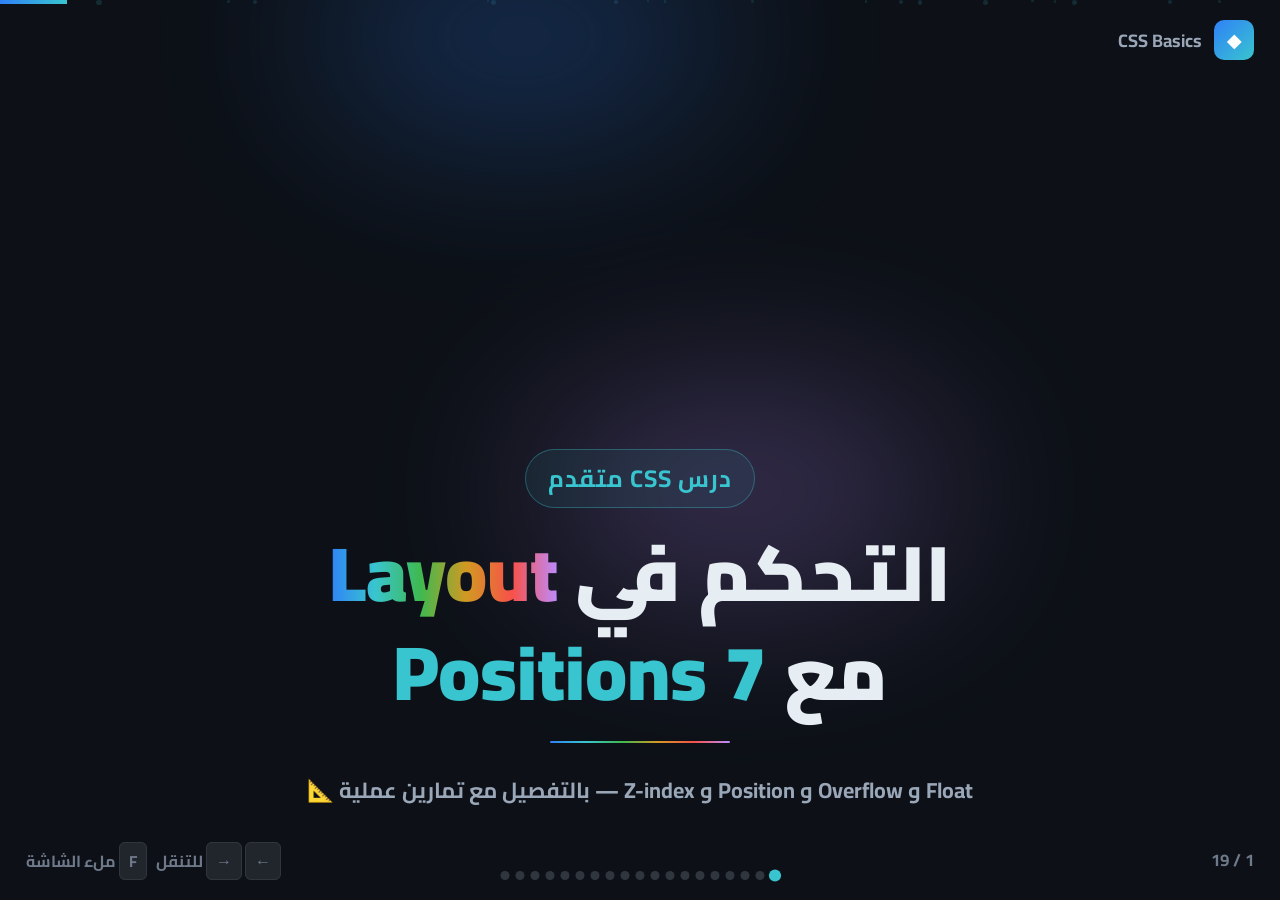
<file: positions_lesson.html>
<!DOCTYPE html>
<html lang="ar" dir="rtl">
<head>
<meta charset="UTF-8">
<meta name="viewport" content="width=device-width, initial-scale=1.0">
<title>الدرس: Float, Overflow, Position, Z-index في CSS</title>
<link rel="preconnect" href="https://fonts.googleapis.com">
<link rel="preconnect" href="https://fonts.gstatic.com" crossorigin>
<link href="https://fonts.googleapis.com/css2?family=Cairo:wght@700;900&display=swap" rel="stylesheet">
<style>
:root{
  --bg:#0d1117; --bg2:#161b27; --card:#1c2333;
  --text:#e6edf3; --text-muted:#9aa7b8; --text-dim:#6e7a8a;
  --accent-blue:#2f81f7; --accent-teal:#39c5cf; --accent-green:#3fb950;
  --accent-orange:#d29922; --accent-red:#f85149; --accent-purple:#bc8cff;
  --code-bg:#0b0f16; --ln:#4b5263;
}
*{margin:0;padding:0;box-sizing:border-box;}
html,body{height:100%;}
body{background:var(--bg);color:var(--text);font-family:'Cairo',sans-serif;font-weight:700;overflow:hidden;direction:rtl;}
.deck{position:fixed;inset:0;}
.slide{position:absolute;inset:0;display:none;flex-direction:column;align-items:center;justify-content:flex-start;text-align:center;min-height:100vh;padding:clamp(50px,6.5vh,90px) clamp(20px,3vw,64px) clamp(76px,10vh,128px);overflow-x:hidden;overscroll-behavior-y:contain;}
.slide.active{display:flex;}
h1{font-size:clamp(46px,6vw,98px);line-height:1.28;font-weight:900;}
h2{font-size:clamp(32px,3.7vw,60px);line-height:1.32;font-weight:900;margin-bottom:12px;}
.slide-tag{color:var(--accent-teal);letter-spacing:1px;font-size:clamp(24px,1.8vw,32px);margin-bottom:16px;border:1px solid rgba(57,197,207,.35);padding:6px 22px;border-radius:999px;background:rgba(57,197,207,.08);}
.subtitle{color:var(--text-muted);font-size:clamp(20px,1.7vw,30px);width:100%;line-height:1.8;}
.mt-16{margin-top:20px;} .mt-24{margin-top:28px;}
.highlight-blue{color:var(--accent-blue);} .highlight-teal{color:var(--accent-teal);} .highlight-green{color:var(--accent-green);}
.highlight-orange{color:var(--accent-orange);} .highlight-red{color:var(--accent-red);} .highlight-purple{color:var(--accent-purple);}
.rainbow-text{background:linear-gradient(90deg,#2f81f7,#39c5cf,#3fb950,#d29922,#f85149,#bc8cff);-webkit-background-clip:text;background-clip:text;color:transparent;}
.rainbow-line{height:4px;width:180px;border-radius:2px;margin:20px auto 0;background:linear-gradient(90deg,#2f81f7,#39c5cf,#3fb950,#d29922,#f85149,#bc8cff);}
.glow-blob{position:absolute;border-radius:50%;filter:blur(90px);opacity:.28;pointer-events:none;z-index:0;}
.glow-blue{background:var(--accent-blue);width:420px;height:420px;} .glow-teal{background:var(--accent-teal);width:420px;height:420px;}
.glow-purple{background:var(--accent-purple);width:420px;height:420px;} .glow-orange{background:var(--accent-orange);width:420px;height:420px;}
.slide>*{position:relative;z-index:1;}
.code-window{direction:ltr;text-align:left;background:var(--code-bg);border:1px solid #30363d;border-radius:12px;width:100%;margin:0;box-shadow:0 12px 40px rgba(0,0,0,.5);font-family:'Cascadia Code','Fira Code',Consolas,monospace;}
.code-titlebar{display:flex;align-items:center;gap:8px;background:#161b22;padding:10px 16px;border-bottom:1px solid #21262d;}
.code-dot{width:12px;height:12px;border-radius:50%;}
.code-dot.red{background:#ff5f57;} .code-dot.yellow{background:#febc2e;} .code-dot.green{background:#28c840;}
.code-filename{color:var(--text-dim);font-size:16px;margin-left:10px;font-family:'Cairo',sans-serif;font-weight:700;}
.code-body{padding:14px 18px;font-size:clamp(15px,1.25vw,20px);line-height:1.55;white-space:pre-wrap;overflow-wrap:anywhere;word-break:break-word;}
.ln{color:var(--ln);user-select:none;margin-right:12px;}
.tag{color:#e06c75;} .attr{color:#d19a66;} .str{color:#98c379;}
.kw{color:#c678dd;} .fn{color:#61afef;} .prop{color:#e5c07b;}
.punc{color:#56b6c2;} .comment{color:#5c6370;font-style:italic;} .num{color:#d19a66;}
.topics-list{display:flex;flex-direction:column;gap:12px;margin-top:22px;width:100%;}
.topic-item{display:flex;align-items:center;gap:14px;background:var(--card);border:1px solid #2b3446;border-radius:14px;padding:14px 24px;font-size:clamp(19px,1.6vw,27px);}
.topic-num{min-width:40px;height:40px;border-radius:11px;display:flex;align-items:center;justify-content:center;font-weight:900;font-size:19px;color:#0d1117;background:var(--accent-teal);flex-shrink:0;}
.branding{position:fixed;top:20px;right:26px;z-index:50;display:flex;align-items:center;gap:12px;color:var(--text-muted);font-size:18px;}
.branding-icon{width:40px;height:40px;border-radius:10px;background:linear-gradient(135deg,var(--accent-blue),var(--accent-teal));display:flex;align-items:center;justify-content:center;color:#fff;font-weight:900;}
.slide-nav{position:fixed;bottom:20px;left:50%;transform:translateX(-50%);display:flex;gap:6px;z-index:50;flex-wrap:wrap;max-width:80%;justify-content:center;}
.nav-dot{width:9px;height:9px;border-radius:50%;background:#30363d;cursor:pointer;transition:.2s;}
.nav-dot.active{background:var(--accent-teal);transform:scale(1.35);}
.progress-bar{position:fixed;top:0;left:0;height:4px;background:linear-gradient(90deg,var(--accent-blue),var(--accent-teal));z-index:60;transition:width .3s;}
.slide-counter{position:fixed;bottom:24px;right:26px;color:var(--text-dim);font-size:17px;z-index:50;}
.nav-hints{position:fixed;bottom:24px;left:26px;color:var(--text-dim);font-size:16px;z-index:50;}
kbd{background:#21262d;border:1px solid #30363d;border-radius:6px;padding:3px 9px;font-family:inherit;}
.particles{position:fixed;inset:0;z-index:0;pointer-events:none;}
.particle{position:absolute;border-radius:50%;background:var(--accent-teal);opacity:.15;animation:floatUp linear infinite;}
@keyframes floatUp{from{transform:translateY(110vh);}to{transform:translateY(-10vh);}}
.anim-1{animation:fadeInUp .5s .05s both;} .anim-2{animation:fadeInUp .5s .18s both;} .anim-3{animation:fadeInUp .5s .3s both;}
.anim-4{animation:fadeInUp .5s .45s both;} .anim-5{animation:fadeInUp .5s .6s both;}
@keyframes fadeInUp{from{opacity:0;transform:translateY(24px);}to{opacity:1;transform:translateY(0);}}
.example-row{display:flex;gap:20px;margin-top:18px;align-items:stretch;justify-content:center;flex-wrap:wrap;width:100%;}
.code-stack{display:flex;flex-direction:column;gap:10px;flex:1 1 380px;max-width:640px;}
.demo-box{background:var(--card);border:1px solid #2b3446;border-radius:12px;padding:14px 16px;flex:1 1 300px;max-width:520px;direction:ltr;text-align:left;}
.demo-label{font-family:'Cairo',sans-serif;color:var(--text-dim);font-size:15px;margin-bottom:9px;letter-spacing:.5px;}
.demo-stage{display:flex;align-items:center;justify-content:center;min-height:150px;background:#0b0f16;border-radius:10px;border:1px dashed #30363d;position:relative;overflow:hidden;padding:14px;gap:10px;flex-wrap:wrap;}
.demo-swatch{border-radius:8px;display:flex;align-items:center;justify-content:center;color:#fff;font-weight:900;font-size:13px;font-family:'Cairo',sans-serif;text-shadow:0 1px 4px rgba(0,0,0,.6);text-align:center;padding:4px;}
.exercise-list{display:flex;flex-direction:column;gap:11px;margin-top:18px;width:100%;text-align:right;}
.exercise-item{display:flex;align-items:flex-start;gap:12px;background:var(--card);border:1px solid #2b3446;border-radius:14px;padding:12px 20px;font-size:clamp(16px,1.35vw,22px);line-height:1.65;}
.exercise-dot{min-width:11px;height:11px;border-radius:50%;background:var(--accent-teal);margin-top:6px;flex-shrink:0;}
.overflow-frame{width:220px;height:110px;overflow-y:auto;border-radius:10px;border:1px solid #30363d;background:#0b0f16;padding:10px 12px;color:#fff;font-size:13px;text-align:right;direction:rtl;line-height:1.7;margin:0 auto;scrollbar-width:auto;}
.overflow-frame::-webkit-scrollbar{width:10px;}
.overflow-frame::-webkit-scrollbar-track{background:#161b27;border-radius:6px;}
.overflow-frame::-webkit-scrollbar-thumb{background:var(--accent-orange);border-radius:6px;}
.pos-table{width:100%;border-collapse:separate;border-spacing:0 8px;margin-top:16px;font-size:clamp(14px,1.15vw,18px);text-align:right;}
.pos-table th{color:var(--text-dim);font-weight:700;padding:0 14px 4px;font-size:14px;}
.pos-table td{background:var(--card);border:1px solid #2b3446;padding:10px 14px;}
.pos-table tr td:first-child{border-radius:0 12px 12px 0;} .pos-table tr td:last-child{border-radius:12px 0 0 12px;}
@media (max-width:800px){.slide{padding:56px 20px 84px;} .pos-table{font-size:13px;} .pos-table td{padding:8px 8px;}}
</style>
</head>
<body>

<div class="particles" id="particles"></div>
<div class="branding"><div class="branding-icon">◆</div> CSS Basics</div>
<div class="slide-nav" id="slideNav"></div>
<div class="progress-bar" id="progress"></div>
<div class="slide-counter" id="counter"></div>
<div class="nav-hints"><span><kbd>←</kbd> <kbd>→</kbd> للتنقل &nbsp; <kbd>F</kbd> ملء الشاشة</span></div>

<div class="deck">

<!-- 0: Title -->
<div class="slide active" data-slide="0">
  <div class="glow-blob glow-blue" style="top:-120px;left:-120px;"></div>
  <div class="glow-blob glow-purple" style="bottom:-140px;right:-100px;"></div>
  <p class="slide-tag anim-1">درس CSS متقدم</p>
  <h1 class="anim-2">التحكم في <span class="rainbow-text">Layout</span><br>مع <span class="highlight-teal">7 Positions</span></h1>
  <div class="rainbow-line anim-3"></div>
  <p class="subtitle anim-4 mt-24">Float و Overflow و Position و Z-index — بالتفصيل مع تمارين عملية 📐</p>
  <script type="application/json" class="slide-notes">{"title":"Title","script":"النهاردة هنتعلم إزاي نتحكم في مكان العناصر: float, overflow, position, z-index.","notes":[]}</script>
</div>

<!-- 1: Topics -->
<div class="slide" data-slide="1">
  <p class="slide-tag anim-1">خريطة الدرس</p>
  <h2 class="anim-2">إيه اللي هنغطيه <span class="highlight-blue">النهاردة؟</span></h2>
  <div class="topics-list anim-3">
    <div class="topic-item"><span class="topic-num">1</span> <span class="highlight-teal">float</span> — وليه بيسبب مشكلة اختفاء الـ parent</div>
    <div class="topic-item"><span class="topic-num">2</span> <span class="highlight-orange">overflow</span> — لما المحتوى يبقى أكبر من الصندوق</div>
    <div class="topic-item"><span class="topic-num">3</span> <span class="highlight-blue">position</span> — relative / absolute / fixed / sticky</div>
    <div class="topic-item"><span class="topic-num">4</span> <span class="highlight-purple">z-index</span> — مين بيظهر فوق مين</div>
  </div>
  <script type="application/json" class="slide-notes">{"title":"Topics","script":"خريطة سريعة لموضوعات الدرس الأربعة.","notes":[]}</script>
</div>

<!-- 2: Float -->
<div class="slide" data-slide="2">
  <div class="glow-blob glow-teal" style="top:-100px;right:-100px;"></div>
  <p class="slide-tag anim-1">التفاف العناصر</p>
  <h2 class="anim-2"><span class="highlight-teal">float</span></h2>
  <p class="subtitle anim-3" style="font-size:19px;">القيم: <b>none</b> (الافتراضي) | <b>left</b> | <b>right</b> — العنصر بيطلع من الـ normal flow والباقي بيلتف حواليه</p>
  <div class="example-row anim-4">
    <div class="code-stack">
      <div class="code-window">
        <div class="code-titlebar"><div class="code-dot red"></div><div class="code-dot yellow"></div><div class="code-dot green"></div><span class="code-filename">style.css</span></div>
        <div class="code-body"><span class="ln">1</span><span class="tag">.parent</span> <span class="punc">{</span> <span class="prop">background</span><span class="punc">:</span> <span class="fn">lightblue</span><span class="punc">;</span> <span class="punc">}</span>
<span class="ln">2</span><span class="tag">.child</span> <span class="punc">{</span>
<span class="ln">3</span>  <span class="prop">width</span><span class="punc">:</span><span class="num">100px</span><span class="punc">;</span> <span class="prop">height</span><span class="punc">:</span><span class="num">100px</span><span class="punc">;</span>
<span class="ln">4</span>  <span class="prop">float</span><span class="punc">:</span> <span class="kw">left</span><span class="punc">;</span>
<span class="ln">5</span><span class="punc">}</span>
<span class="ln">6</span><span class="comment">/* fix: clear لأي عنصر بعد الـ floats */</span>
<span class="ln">7</span><span class="tag">.clear</span> <span class="punc">{</span> <span class="prop">clear</span><span class="punc">:</span> <span class="kw">both</span><span class="punc">;</span> <span class="punc">}</span></div>
      </div>
    </div>
    <div class="demo-box">
      <div class="demo-label">3 divs floated جوه parent 👇</div>
      <div class="demo-stage" style="border-color:var(--accent-red);">
        <div class="demo-swatch" style="width:60px;height:60px;background:var(--accent-teal);">1</div>
        <div class="demo-swatch" style="width:60px;height:60px;background:var(--accent-blue);">2</div>
        <div class="demo-swatch" style="width:60px;height:60px;background:var(--accent-purple);">3</div>
      </div>
      <div class="scroll-hint" style="color:var(--accent-red);text-align:center;margin-top:6px;">الحد الأحمر = مكان الـ parent؛ خلفيته اختفت لأن ارتفاعه بقى 0</div>
    </div>
  </div>
  <div class="exercise-list anim-5">
    <div class="exercise-item"><span class="exercise-dot"></span> لما الأطفال (children) يبقوا float، الـ parent بيفقد ارتفاعه فتختفي خلفيته (collapsing parent)</div>
    <div class="exercise-item"><span class="exercise-dot"></span> أي عنصر (زي p) جاي بعد الـ floats بيتلف بجانبهم مش تحتهم</div>
    <div class="exercise-item"><span class="exercise-dot"></span> الحل: عنصر بعد الـ floats بخاصية <span class="highlight-teal">clear: left | right | both</span></div>
  </div>
  <script type="application/json" class="slide-notes">{"title":"Float","script":"اتنين مشكلة أساسيين: اختفاء الـ parent، والتفاف العناصر اللي بعد الـ float. الحل clear.","notes":[]}</script>
</div>

<!-- 3: Overflow -->
<div class="slide" data-slide="3">
  <div class="glow-blob glow-orange" style="bottom:-120px;left:5%;"></div>
  <p class="slide-tag anim-1">لما المحتوى يزيد</p>
  <h2 class="anim-2"><span class="highlight-orange">overflow</span></h2>
  <p class="subtitle anim-3" style="font-size:19px;">إيه اللي بيحصل لو المحتوى (زي كلمة طويلة) أكبر من مساحة الـ div؟</p>
  <div class="example-row anim-4">
    <div class="code-stack">
      <div class="code-window">
        <div class="code-titlebar"><div class="code-dot red"></div><div class="code-dot yellow"></div><div class="code-dot green"></div><span class="code-filename">style.css</span></div>
        <div class="code-body"><span class="ln">1</span><span class="tag">.box</span> <span class="punc">{</span>
<span class="ln">2</span>  <span class="prop">overflow</span><span class="punc">:</span> <span class="kw">auto</span><span class="punc">;</span> <span class="comment">/* visible|hidden|scroll|auto */</span>
<span class="ln">3</span>  <span class="prop">overflow-x</span><span class="punc">:</span> <span class="kw">hidden</span><span class="punc">;</span>
<span class="ln">4</span>  <span class="prop">overflow-y</span><span class="punc">:</span> <span class="kw">auto</span><span class="punc">;</span>
<span class="ln">5</span><span class="punc">}</span></div>
      </div>
    </div>
    <div class="demo-box">
      <div class="demo-label">overflow-y: auto — مرّر بالماوس 👇</div>
      <div class="overflow-frame">سطر واحد طويل جدًا ممكن يطلع برة الصندوق لو overflow: visible،
        <br>لكن مع auto بيظهر scrollbar بس لما المحتوى فعلاً زايد عن حجم الصندوق، وتقدر تعمل scroll تشوف الباقي هنا تحت.</div>
    </div>
  </div>
  <table class="pos-table anim-5">
    <tr><th>القيمة</th><th>المعنى</th></tr>
    <tr><td>visible (افتراضي)</td><td>المحتوى بيطلع برة حدود الصندوق عادي</td></tr>
    <tr><td>hidden</td><td>أي جزء زايد بيتقطع ومش بيبان خالص</td></tr>
    <tr><td>scroll</td><td>scrollbar بيظهر دايمًا حتى لو المحتوى مش زايد</td></tr>
    <tr><td>auto</td><td>scrollbar بيظهر بس لو المحتوى فعلاً زايد</td></tr>
  </table>
  <script type="application/json" class="slide-notes">{"title":"Overflow","script":"جرّب كلمة طويلة جوه div صغير، وقارن visible/hidden/scroll/auto، وبعدين overflow-x و overflow-y.","notes":[]}</script>
</div>

<!-- 3b: Overflow scroll -->
<div class="slide" data-slide="3b">
  <p class="slide-tag anim-1">overflow: scroll</p>
  <h2 class="anim-2">الفرق بين <span class="highlight-orange">scroll</span> و <span class="highlight-teal">auto</span></h2>
  <p class="subtitle anim-3" style="font-size:18px;">scroll بيظهر الـ scrollbar <b>دايمًا</b> حتى لو المحتوى مش زايد، أما auto بيظهر بس لما المحتوى فعلاً زايد</p>
  <div class="example-row anim-4">
    <div class="demo-box">
      <div class="demo-label">overflow-y: scroll (محتوى قصير)</div>
      <div class="overflow-frame" style="height:90px;overflow-y:scroll;">سطر 1 من النص<br>سطر 2 من النص<br>سطر 3 من النص<br>سطر 4 من النص<br>سطر 5 من النص<br>سطر 6 من النص</div>
    </div>
    <div class="demo-box">
      <div class="demo-label">overflow-y: auto (نفس المحتوى)</div>
      <div class="overflow-frame" style="height:90px;overflow-y:auto;">سطرين بس من النص، ومفيش scrollbar خالص لأن المحتوى أصلاً مش زايد عن الصندوق.</div>
    </div>
  </div>
  <div class="code-window anim-5 mt-16" style="max-width:520px;">
    <div class="code-titlebar"><div class="code-dot red"></div><div class="code-dot yellow"></div><div class="code-dot green"></div><span class="code-filename">style.css</span></div>
    <div class="code-body"><span class="ln">1</span><span class="tag">.box</span> <span class="punc">{</span> <span class="prop">overflow-y</span><span class="punc">:</span> <span class="kw">scroll</span><span class="punc">;</span> <span class="punc">}</span> <span class="comment">/* scrollbar ثابت */</span>
<span class="ln">2</span><span class="tag">.box2</span> <span class="punc">{</span> <span class="prop">overflow-y</span><span class="punc">:</span> <span class="kw">auto</span><span class="punc">;</span> <span class="punc">}</span> <span class="comment">/* حسب الحاجة */</span></div>
  </div>
  <script type="application/json" class="slide-notes">{"title":"Overflow scroll vs auto","script":"scroll يفرض الـ scrollbar دايمًا، auto بس لما المحتوى يزيد.","notes":[]}</script>
</div>

<!-- 3c: Overflow hidden -->
<div class="slide" data-slide="3c">
  <p class="slide-tag anim-1">overflow: hidden</p>
  <h2 class="anim-2"><span class="highlight-red">hidden</span> مقابل <span class="highlight-blue">visible</span></h2>
  <p class="subtitle anim-3" style="font-size:18px;">hidden بيقطع أي جزء زايد عن حدود الصندوق نهائيًا (مفيش طريقة توصله بالـ scroll)</p>
  <div class="example-row anim-4">
    <div class="demo-box">
      <div class="demo-label">overflow: visible (الافتراضي)</div>
      <div class="demo-stage" style="min-height:100px;">
        <div style="width:120px;height:70px;background:var(--accent-blue);border-radius:8px;display:flex;align-items:center;justify-content:center;color:#fff;font-size:12px;padding:6px;overflow:visible;">نص طويل جدًا بيطلع برة حدود المربع الأزرق وبيتراكب فوق اللي حواليه</div>
      </div>
    </div>
    <div class="demo-box">
      <div class="demo-label">overflow: hidden</div>
      <div class="demo-stage" style="min-height:100px;">
        <div style="width:120px;height:70px;background:var(--accent-red);border-radius:8px;display:flex;align-items:center;justify-content:center;color:#fff;font-size:12px;padding:6px;overflow:hidden;">نص طويل جدًا بيتقطع عند حدود المربع الأحمر ومش بيبان الباقي خالص</div>
      </div>
    </div>
  </div>
  <p class="subtitle anim-5 mt-16" style="font-size:17px;">استخدام شائع لـ <span class="highlight-red">hidden</span>: قص الحواف الزايدة من صورة، أو عمل clearfix لمشكلة الـ float</p>
  <script type="application/json" class="slide-notes">{"title":"Overflow hidden","script":"hidden يقطع أي حاجة زايدة نهائيًا، من غير أي إمكانية scroll.","notes":[]}</script>
</div>

<!-- 4: Position -->
<div class="slide" data-slide="4">
  <div class="glow-blob glow-blue" style="top:-100px;left:20%;"></div>
  <p class="slide-tag anim-1">تحديد الأماكن</p>
  <h2 class="anim-2"><span class="highlight-blue">position</span></h2>
  <p class="subtitle anim-3" style="font-size:18px;">من غير <span class="highlight-red">position</span> غير static، خصائص top/bottom/left/right مالهاش أي تأثير. قبل ما تحرك عنصر اسأل: مكانه الأصلي هيفضل ولا هيتحرر؟ وهيتحرك بالنسبة لمين؟</p>
  <table class="pos-table anim-4">
    <tr><th>النوع</th><th>مكانه الأصلي</th><th>بيتحرك بالنسبة لمين</th></tr>
    <tr><td class="highlight-teal">relative</td><td>محجوز (بيفضل ياخد مكانه)</td><td>بالنسبة لمكانه هو نفسه</td></tr>
    <tr><td class="highlight-orange">absolute</td><td>بيتحرر تمامًا</td><td>أقرب parent عنده position (وإلا الشاشة)</td></tr>
    <tr><td class="highlight-purple">fixed</td><td>بيتحرر تمامًا</td><td>الـ viewport (الشاشة) مباشرة</td></tr>
    <tr><td class="highlight-green">sticky</td><td>relative لحد نقطة معينة</td><td>parent بتاعه، وبعدين يـ"يلزق" زي fixed</td></tr>
  </table>
  <div class="exercise-list anim-5">
    <div class="exercise-item"><span class="exercise-dot"></span> absolute: عرضه fit-content، ولازم تحط للـ parent <span class="highlight-teal">position: relative</span> عشان يتحرك بالنسبة له مش للشاشة كلها</div>
    <div class="exercise-item"><span class="exercise-dot"></span> fixed: مفيد لعناصر زي أيقونة واتساب — تفضل ثابتة حتى مع الـ scroll</div>
    <div class="exercise-item"><span class="exercise-dot"></span> sticky: لازم تحدد top/bottom/left/right على الأقل، وبيختفي مع نهاية الـ parent بتاعه</div>
  </div>
  <script type="application/json" class="slide-notes">{"title":"Position","script":"الفرق الجوهري بين الأربعة: مكان العنصر الأصلي وبالنسبة لمين بيتحرك.","notes":["تمرين: نص فوق صورة بـ top:50%;left:50%","تمرين: parent height:2000px وأيقونة fixed"]}</script>
</div>

<!-- 4b: position relative -->
<div class="slide" data-slide="4b">
  <p class="slide-tag anim-1">position: relative</p>
  <h2 class="anim-2"><span class="highlight-teal">relative</span></h2>
  <p class="subtitle anim-3" style="font-size:18px;">بيتحرك بالنسبة لمكانه هو نفسه، و<b>مكانه الأصلي بيفضل محجوز</b> (فراغ باين مكانه القديم)</p>
  <div class="example-row anim-4">
    <div class="code-window" style="max-width:420px;">
      <div class="code-titlebar"><div class="code-dot red"></div><div class="code-dot yellow"></div><div class="code-dot green"></div><span class="code-filename">style.css</span></div>
      <div class="code-body"><span class="ln">1</span><span class="tag">.two</span> <span class="punc">{</span>
<span class="ln">2</span>  <span class="prop">position</span><span class="punc">:</span> <span class="kw">relative</span><span class="punc">;</span>
<span class="ln">3</span>  <span class="prop">top</span><span class="punc">:</span> <span class="num">30px</span><span class="punc">;</span>
<span class="ln">4</span>  <span class="prop">left</span><span class="punc">:</span> <span class="num">20px</span><span class="punc">;</span>
<span class="ln">5</span><span class="punc">}</span></div>
    </div>
    <div class="demo-box">
      <div class="demo-label">الناتج 👇 (لاحظ الفراغ مكان "two")</div>
      <div class="demo-stage" style="gap:8px;">
        <div class="demo-swatch" style="width:70px;height:70px;background:var(--accent-blue);">one</div>
        <div class="demo-swatch" style="width:70px;height:70px;background:var(--accent-teal);position:relative;top:30px;left:20px;">two</div>
        <div class="demo-swatch" style="width:70px;height:70px;background:var(--accent-purple);">three</div>
      </div>
    </div>
  </div>
  <script type="application/json" class="slide-notes">{"title":"relative","script":"two اتحرك من مكانه لكن باقي العناصر لسه فاكرة إنه موجود في مكانه القديم.","notes":[]}</script>
</div>

<!-- 4c: position absolute -->
<div class="slide" data-slide="4c">
  <p class="slide-tag anim-1">position: absolute</p>
  <h2 class="anim-2"><span class="highlight-orange">absolute</span></h2>
  <p class="subtitle anim-3" style="font-size:18px;">بيتحرك بالنسبة لأقرب parent عنده position، ولازم تحط للـ parent <span class="highlight-teal">position: relative</span></p>
  <div class="example-row anim-4">
    <div class="code-window" style="max-width:420px;">
      <div class="code-titlebar"><div class="code-dot red"></div><div class="code-dot yellow"></div><div class="code-dot green"></div><span class="code-filename">style.css</span></div>
      <div class="code-body"><span class="ln">1</span><span class="tag">.parent</span> <span class="punc">{</span> <span class="prop">position</span><span class="punc">:</span> <span class="kw">relative</span><span class="punc">;</span> <span class="punc">}</span>
<span class="ln">2</span><span class="tag">.child</span> <span class="punc">{</span>
<span class="ln">3</span>  <span class="prop">position</span><span class="punc">:</span> <span class="kw">absolute</span><span class="punc">;</span>
<span class="ln">4</span>  <span class="prop">bottom</span><span class="punc">:</span> <span class="num">0</span><span class="punc">;</span> <span class="prop">right</span><span class="punc">:</span> <span class="num">0</span><span class="punc">;</span>
<span class="ln">5</span><span class="punc">}</span></div>
    </div>
    <div class="demo-box">
      <div class="demo-label">الناتج 👇</div>
      <div class="demo-stage" style="position:relative;min-height:140px;">
        <div style="position:relative;width:200px;height:120px;background:#161b27;border:1px dashed #30363d;border-radius:8px;">
          <div class="demo-swatch" style="position:absolute;bottom:8px;right:8px;width:60px;height:50px;background:var(--accent-orange);">child</div>
        </div>
      </div>
    </div>
  </div>
  <p class="subtitle anim-5 mt-16" style="font-size:16px;">عرض العنصر بقى fit-content (حجم محتواه بس)، ومكانه الأصلي اتحرر تمامًا</p>
  <script type="application/json" class="slide-notes">{"title":"absolute","script":"child اتحط في أقرب نقطة أسفل يمين الـ parent المرتبط له.","notes":[]}</script>
</div>

<!-- 4d: position fixed -->
<div class="slide" data-slide="4d">
  <p class="slide-tag anim-1">position: fixed</p>
  <h2 class="anim-2"><span class="highlight-purple">fixed</span></h2>
  <p class="subtitle anim-3" style="font-size:18px;">بيتحرك بالنسبة للـ viewport مباشرة — بيفضل مكانه حتى لو عملت scroll في الصفحة</p>
  <div class="example-row anim-4">
    <div class="code-window" style="max-width:420px;">
      <div class="code-titlebar"><div class="code-dot red"></div><div class="code-dot yellow"></div><div class="code-dot green"></div><span class="code-filename">style.css</span></div>
      <div class="code-body"><span class="ln">1</span><span class="tag">.icon</span> <span class="punc">{</span>
<span class="ln">2</span>  <span class="prop">position</span><span class="punc">:</span> <span class="kw">fixed</span><span class="punc">;</span>
<span class="ln">3</span>  <span class="prop">bottom</span><span class="punc">:</span> <span class="num">20px</span><span class="punc">;</span> <span class="prop">right</span><span class="punc">:</span> <span class="num">20px</span><span class="punc">;</span>
<span class="ln">4</span><span class="punc">}</span></div>
    </div>
    <div class="demo-box">
      <div class="demo-label">مرّر بالماوس — الأيقونة ثابتة 👇</div>
      <div style="position:relative;transform:translateZ(0);height:150px;width:230px;background:#0b0f16;border-radius:10px;border:1px solid #30363d;overflow:hidden;">
        <div style="overflow-y:auto;height:100%;padding:10px 12px;color:#fff;font-size:13px;line-height:2.2;">سطر 1<br>سطر 2<br>سطر 3<br>سطر 4<br>سطر 5<br>سطر 6<br>سطر 7<br>سطر 8<br>سطر 9<br>سطر 10</div>
        <div style="position:fixed;bottom:8px;left:8px;width:34px;height:34px;border-radius:50%;background:var(--accent-green);display:flex;align-items:center;justify-content:center;font-size:16px;">💬</div>
      </div>
    </div>
  </div>
  <p class="subtitle anim-5 mt-16" style="font-size:15px;color:var(--text-dim);">(هنا استخدمنا صندوق صغير بيعمل scroll لمحاكاة الصفحة — الأيقونة فاضلة في مكانها زي أيقونة واتساب الحقيقية)</p>
  <script type="application/json" class="slide-notes">{"title":"fixed","script":"مرّر جوه الصندوق وشوف الأيقونة فاضلة في نفس المكان بالظبط.","notes":[]}</script>
</div>

<!-- 4e: position sticky -->
<div class="slide" data-slide="4e">
  <p class="slide-tag anim-1">position: sticky</p>
  <h2 class="anim-2"><span class="highlight-green">sticky</span></h2>
  <p class="subtitle anim-3" style="font-size:18px;">relative لحد نقطة scroll معينة، وبعدها بيـ"يلزق" زي fixed — لازم تحدد top أو bottom على الأقل</p>
  <div class="example-row anim-4">
    <div class="code-window" style="max-width:420px;">
      <div class="code-titlebar"><div class="code-dot red"></div><div class="code-dot yellow"></div><div class="code-dot green"></div><span class="code-filename">style.css</span></div>
      <div class="code-body"><span class="ln">1</span><span class="tag">h1</span> <span class="punc">{</span>
<span class="ln">2</span>  <span class="prop">position</span><span class="punc">:</span> <span class="kw">sticky</span><span class="punc">;</span>
<span class="ln">3</span>  <span class="prop">top</span><span class="punc">:</span> <span class="num">8px</span><span class="punc">;</span>
<span class="ln">4</span><span class="punc">}</span></div>
    </div>
    <div class="demo-box">
      <div class="demo-label">مرّر جوه الصندوق ده 👇</div>
      <div style="overflow-y:auto;height:150px;width:230px;background:#0b0f16;border-radius:10px;border:1px solid #30363d;">
        <div style="position:sticky;top:8px;margin:8px;background:var(--accent-green);color:#0d1117;font-size:13px;padding:6px 10px;border-radius:6px;font-weight:900;">عنوان لاصق</div>
        <div style="padding:6px 12px;color:#fff;font-size:13px;line-height:2.1;">Lorem ipsum سطر 1<br>Lorem ipsum سطر 2<br>Lorem ipsum سطر 3<br>Lorem ipsum سطر 4<br>Lorem ipsum سطر 5<br>Lorem ipsum سطر 6<br>نهاية المحتوى — العنوان هيختفي هنا</div>
      </div>
    </div>
  </div>
  <script type="application/json" class="slide-notes">{"title":"sticky","script":"العنوان بيفضل لاصق تحت top:8px لحد ما محتوى الـ parent يخلص، وبعدين يختفي معاه.","notes":[]}</script>
</div>

<!-- 5: Z-index -->
<div class="slide" data-slide="5">
  <div class="glow-blob glow-purple" style="bottom:-140px;right:-100px;"></div>
  <p class="slide-tag anim-1">ترتيب الطبقات</p>
  <h2 class="anim-2"><span class="highlight-purple">z-index</span></h2>
  <p class="subtitle anim-3" style="font-size:19px;">لازم العنصر يكون positioned (غير static) عشان z-index يشتغل — الرقم الأكبر بيظهر فوق</p>
  <div class="example-row anim-4">
    <div class="code-stack">
      <div class="code-window">
        <div class="code-titlebar"><div class="code-dot red"></div><div class="code-dot yellow"></div><div class="code-dot green"></div><span class="code-filename">style.css</span></div>
        <div class="code-body"><span class="ln">1</span><span class="tag">div</span> <span class="punc">{</span> <span class="prop">position</span><span class="punc">:</span> <span class="kw">absolute</span><span class="punc">;</span> <span class="prop">width</span><span class="punc">:</span><span class="num">120px</span><span class="punc">;</span> <span class="prop">height</span><span class="punc">:</span><span class="num">120px</span><span class="punc">;</span> <span class="punc">}</span>
<span class="ln">2</span><span class="tag">.two</span>   <span class="punc">{</span> <span class="prop">top</span><span class="punc">:</span><span class="num">30px</span><span class="punc">;</span> <span class="prop">left</span><span class="punc">:</span><span class="num">30px</span><span class="punc">;</span> <span class="punc">}</span>
<span class="ln">3</span><span class="tag">.three</span> <span class="punc">{</span> <span class="prop">top</span><span class="punc">:</span><span class="num">60px</span><span class="punc">;</span> <span class="prop">left</span><span class="punc">:</span><span class="num">60px</span><span class="punc">;</span> <span class="prop">z-index</span><span class="punc">:</span><span class="num">50</span><span class="punc">;</span> <span class="punc">}</span></div>
      </div>
    </div>
    <div class="demo-box">
      <div class="demo-label">z-index: 50 على المربع الأخضر 👇</div>
      <div class="demo-stage" style="min-height:180px;">
        <div style="position:relative;width:150px;height:150px;">
          <div style="position:absolute;top:0;left:0;width:100px;height:100px;background:var(--accent-blue);border-radius:8px;"></div>
          <div style="position:absolute;top:22px;left:22px;width:100px;height:100px;background:var(--accent-red);border-radius:8px;"></div>
          <div style="position:absolute;top:44px;left:44px;width:100px;height:100px;background:var(--accent-green);border-radius:8px;z-index:50;"></div>
        </div>
      </div>
    </div>
  </div>
  <p class="subtitle anim-5 mt-16" style="font-size:18px;">و <span class="highlight-red">z-index: -1</span> بتخلي العنصر يختفي ورا كل حاجة تانية</p>
  <script type="application/json" class="slide-notes">{"title":"Z-index","script":"3 مربعات absolute متزحلقة بـ 30px، والأخضر z-index:50 بيظهر فوق الكل.","notes":[]}</script>
</div>

<!-- 5b: z-index without position -->
<div class="slide" data-slide="5b">
  <p class="slide-tag anim-1">فخ شائع ⚠️</p>
  <h2 class="anim-2">z-index من غير <span class="highlight-red">position</span></h2>
  <p class="subtitle anim-3" style="font-size:18px;">z-index <b>مبيشتغلش خالص</b> على عنصر static (بدون position) — الترتيب هيفضل حسب ترتيب الظهور في الـ HTML بس</p>
  <div class="example-row anim-4">
    <div class="code-window" style="max-width:420px;">
      <div class="code-titlebar"><div class="code-dot red"></div><div class="code-dot yellow"></div><div class="code-dot green"></div><span class="code-filename">style.css</span></div>
      <div class="code-body"><span class="ln">1</span><span class="tag">.box</span> <span class="punc">{</span>
<span class="ln">2</span>  <span class="comment">/* من غير position */</span>
<span class="ln">3</span>  <span class="prop">z-index</span><span class="punc">:</span> <span class="num">999</span><span class="punc">;</span> <span class="comment">/* بلا فايدة! */</span>
<span class="ln">4</span><span class="punc">}</span></div>
    </div>
    <div class="demo-box">
      <div class="demo-label">z-index:999 على الأزرق، بس من غير position 👇</div>
      <div class="demo-stage" style="min-height:150px;">
        <div style="position:relative;width:140px;height:120px;">
          <div style="position:absolute;top:0;left:0;width:90px;height:90px;background:var(--accent-red);border-radius:8px;"></div>
          <div style="position:static;width:90px;height:90px;background:var(--accent-blue);border-radius:8px;z-index:999;margin-top:-45px;margin-right:35px;"></div>
        </div>
      </div>
    </div>
  </div>
  <p class="subtitle anim-5 mt-16" style="font-size:16px;">الأزرق فضل تحت الأحمر رغم z-index:999 — لازم position (relative/absolute/fixed/sticky) الأول</p>
  <script type="application/json" class="slide-notes">{"title":"z-index without position","script":"القاعدة نفسها اللي في position: z-index مبيشتغلش على static.","notes":[]}</script>
</div>

<!-- 5c: negative z-index -->
<div class="slide" data-slide="5c">
  <p class="slide-tag anim-1">z-index سالب</p>
  <h2 class="anim-2">z-index: <span class="highlight-red">-1</span></h2>
  <p class="subtitle anim-3" style="font-size:18px;">بيخلي العنصر يختفي ورا كل حاجة تانية — حتى ورا خلفية الصندوق نفسه</p>
  <div class="example-row anim-4">
    <div class="code-window" style="max-width:420px;">
      <div class="code-titlebar"><div class="code-dot red"></div><div class="code-dot yellow"></div><div class="code-dot green"></div><span class="code-filename">style.css</span></div>
      <div class="code-body"><span class="ln">1</span><span class="tag">.hidden-box</span> <span class="punc">{</span>
<span class="ln">2</span>  <span class="prop">position</span><span class="punc">:</span> <span class="kw">absolute</span><span class="punc">;</span>
<span class="ln">3</span>  <span class="prop">z-index</span><span class="punc">:</span> <span class="num">-1</span><span class="punc">;</span>
<span class="ln">4</span><span class="punc">}</span></div>
    </div>
    <div class="demo-box">
      <div class="demo-label">قبل / بعد إضافة z-index:-1 👇</div>
      <div class="demo-stage" style="min-height:130px;gap:20px;">
        <div style="text-align:center;">
          <div style="position:relative;z-index:0;width:110px;height:80px;background:var(--card);border-radius:8px;">
            <div style="position:absolute;top:15px;left:15px;width:80px;height:50px;background:var(--accent-purple);border-radius:6px;"></div>
          </div>
          <div style="font-size:12px;color:var(--text-dim);margin-top:6px;">قبل: z-index:0</div>
        </div>
        <div style="text-align:center;">
          <div style="position:relative;z-index:0;width:110px;height:80px;background:var(--card);border-radius:8px;">
            <div style="position:absolute;top:15px;left:15px;width:80px;height:50px;background:var(--accent-purple);border-radius:6px;z-index:-1;"></div>
          </div>
          <div style="font-size:12px;color:var(--text-dim);margin-top:6px;">بعد: z-index:-1</div>
        </div>
      </div>
    </div>
  </div>
  <p class="subtitle anim-5 mt-16" style="font-size:16px;">في الصندوق التاني، البنفسجي مختفي بالكامل ورا خلفية أبوه — طريقة شائعة لإخفاء عنصر بصريًا وهو لسه موجود فعليًا في الـ DOM</p>
  <script type="application/json" class="slide-notes">{"title":"z-index -1","script":"العنصر بيختفي ورا خلفية أبوه لأن z-index سالب.","notes":[]}</script>
</div>

<!-- 6: Homework intro -->
<div class="slide" data-slide="6">
  <p class="slide-tag anim-1">تطبيق عملي</p>
  <h2 class="anim-2">الواجب 📝</h2>
  <div class="exercise-list anim-3">
    <div class="exercise-item"><span class="exercise-dot"></span> اعمل <span class="highlight-green">Sticky Navbar</span> يفضل ملتصق فوق الصفحة لما تعمل scroll</div>
    <div class="exercise-item"><span class="exercise-dot"></span> اعمل أيقونة <span class="highlight-teal">WhatsApp</span> بـ <span class="highlight-purple">fixed</span> تفضل ظاهرة في نفس المكان مهما عملت scroll</div>
  </div>
  <p class="subtitle anim-4 mt-24" style="font-size:18px;">في السلايد الجاي: السؤال والشكل المتوقع، وبعده الحل كامل (HTML + CSS + الناتج شغال)</p>
  <script type="application/json" class="slide-notes">{"title":"Homework","script":"مهمتين: sticky navbar و fixed whatsapp icon.","notes":[]}</script>
</div>

<!-- 6b: HW1 question -->
<div class="slide" data-slide="6b">
  <p class="slide-tag anim-1">سؤال 1</p>
  <h2 class="anim-2">Sticky <span class="highlight-green">Navbar</span></h2>
  <div class="exercise-list anim-3">
    <div class="exercise-item"><span class="exercise-dot"></span> اعمل navbar فيه شعار على الشمال و3 روابط على اليمين</div>
    <div class="exercise-item"><span class="exercise-dot"></span> لما تعمل scroll لتحت، الـ navbar لازم يفضل ملتصق فوق الصفحة ومايختفيش</div>
  </div>
  <div class="demo-box anim-4 mt-16" style="margin:0 auto;">
    <div class="demo-label">الشكل المتوقع (توضيحي بس، لسه مش شغال) 👇</div>
    <div class="demo-stage" style="flex-direction:column;align-items:stretch;padding:0;min-height:130px;">
      <div style="display:flex;align-items:center;justify-content:space-between;background:var(--accent-green);color:#0d1117;font-weight:900;font-size:13px;padding:10px 14px;">
        <span>Logo</span><span>Home &nbsp; About &nbsp; Contact</span>
      </div>
      <div style="flex:1;padding:14px;color:var(--text-dim);font-size:12px;">محتوى الصفحة... (يفضل الـ navbar فوق حتى بعد الـ scroll)</div>
    </div>
  </div>
  <script type="application/json" class="slide-notes">{"title":"HW1 question","script":"المطلوب: navbar يفضل ملتصق فوق الصفحة عند الscroll.","notes":[]}</script>
</div>

<!-- 6c: HW1 solution -->
<div class="slide" data-slide="6c">
  <p class="slide-tag anim-1">الحل 1</p>
  <h2 class="anim-2">Sticky <span class="highlight-green">Navbar</span></h2>
  <div class="example-row anim-3">
    <div class="code-stack">
      <div class="code-window">
        <div class="code-titlebar"><div class="code-dot red"></div><div class="code-dot yellow"></div><div class="code-dot green"></div><span class="code-filename">index.html</span></div>
        <div class="code-body"><span class="ln">1</span><span class="punc">&lt;</span><span class="tag">nav</span> <span class="attr">class</span><span class="punc">=</span><span class="str">"navbar"</span><span class="punc">&gt;</span>
<span class="ln">2</span>  <span class="punc">&lt;</span><span class="tag">span</span><span class="punc">&gt;</span>Logo<span class="punc">&lt;/</span><span class="tag">span</span><span class="punc">&gt;</span>
<span class="ln">3</span>  <span class="punc">&lt;</span><span class="tag">span</span><span class="punc">&gt;</span>Home | About | Contact<span class="punc">&lt;/</span><span class="tag">span</span><span class="punc">&gt;</span>
<span class="ln">4</span><span class="punc">&lt;/</span><span class="tag">nav</span><span class="punc">&gt;</span></div>
      </div>
      <div class="code-window">
        <div class="code-titlebar"><div class="code-dot red"></div><div class="code-dot yellow"></div><div class="code-dot green"></div><span class="code-filename">style.css</span></div>
        <div class="code-body"><span class="ln">1</span><span class="tag">.navbar</span> <span class="punc">{</span>
<span class="ln">2</span>  <span class="prop">position</span><span class="punc">:</span> <span class="kw">sticky</span><span class="punc">;</span>
<span class="ln">3</span>  <span class="prop">top</span><span class="punc">:</span> <span class="num">0</span><span class="punc">;</span>
<span class="ln">4</span>  <span class="prop">display</span><span class="punc">:</span> <span class="kw">flex</span><span class="punc">;</span>
<span class="ln">5</span>  <span class="prop">justify-content</span><span class="punc">:</span> <span class="kw">space-between</span><span class="punc">;</span>
<span class="ln">6</span><span class="punc">}</span></div>
      </div>
    </div>
    <div class="demo-box">
      <div class="demo-label">مرّر جوه الصندوق — الناتج شغال 👇</div>
      <div style="overflow-y:auto;height:170px;width:100%;background:#0b0f16;border-radius:10px;border:1px solid #30363d;">
        <div style="position:sticky;top:0;display:flex;align-items:center;justify-content:space-between;background:var(--accent-green);color:#0d1117;font-weight:900;font-size:12px;padding:8px 12px;">
          <span>Logo</span><span>Home | About | Contact</span>
        </div>
        <div style="padding:8px 12px;color:#fff;font-size:12px;line-height:2.1;">محتوى 1<br>محتوى 2<br>محتوى 3<br>محتوى 4<br>محتوى 5<br>محتوى 6<br>محتوى 7<br>محتوى 8</div>
      </div>
    </div>
  </div>
  <script type="application/json" class="slide-notes">{"title":"HW1 solution","script":"position:sticky;top:0 على الـ nav كفاية.","notes":[]}</script>
</div>

<!-- 6d: HW2 question -->
<div class="slide" data-slide="6d">
  <p class="slide-tag anim-1">سؤال 2</p>
  <h2 class="anim-2">Fixed <span class="highlight-teal">WhatsApp Icon</span></h2>
  <div class="exercise-list anim-3">
    <div class="exercise-item"><span class="exercise-dot"></span> اعمل أيقونة دائرية في آخر تحت يمين الصفحة</div>
    <div class="exercise-item"><span class="exercise-dot"></span> لازم تفضل ظاهرة في نفس المكان بالظبط مهما عملت scroll في الصفحة كلها</div>
  </div>
  <div class="demo-box anim-4 mt-16" style="margin:0 auto;">
    <div class="demo-label">الشكل المتوقع (توضيحي بس، لسه مش شغال) 👇</div>
    <div class="demo-stage" style="min-height:130px;position:relative;">
      <div style="color:var(--text-dim);font-size:12px;">محتوى الصفحة...</div>
      <div style="position:absolute;bottom:10px;left:10px;width:38px;height:38px;border-radius:50%;background:var(--accent-teal);display:flex;align-items:center;justify-content:center;font-size:18px;">💬</div>
    </div>
  </div>
  <script type="application/json" class="slide-notes">{"title":"HW2 question","script":"أيقونة fixed في الركن، ثابتة مهما حصل scroll.","notes":[]}</script>
</div>

<!-- 6e: HW2 solution -->
<div class="slide" data-slide="6e">
  <p class="slide-tag anim-1">الحل 2</p>
  <h2 class="anim-2">Fixed <span class="highlight-teal">WhatsApp Icon</span></h2>
  <div class="example-row anim-3">
    <div class="code-stack">
      <div class="code-window">
        <div class="code-titlebar"><div class="code-dot red"></div><div class="code-dot yellow"></div><div class="code-dot green"></div><span class="code-filename">index.html</span></div>
        <div class="code-body"><span class="ln">1</span><span class="punc">&lt;</span><span class="tag">a</span> <span class="attr">href</span><span class="punc">=</span><span class="str">"https://wa.me/..."</span> <span class="attr">class</span><span class="punc">=</span><span class="str">"wa-icon"</span><span class="punc">&gt;</span>💬<span class="punc">&lt;/</span><span class="tag">a</span><span class="punc">&gt;</span></div>
      </div>
      <div class="code-window">
        <div class="code-titlebar"><div class="code-dot red"></div><div class="code-dot yellow"></div><div class="code-dot green"></div><span class="code-filename">style.css</span></div>
        <div class="code-body"><span class="ln">1</span><span class="tag">.wa-icon</span> <span class="punc">{</span>
<span class="ln">2</span>  <span class="prop">position</span><span class="punc">:</span> <span class="kw">fixed</span><span class="punc">;</span>
<span class="ln">3</span>  <span class="prop">bottom</span><span class="punc">:</span> <span class="num">20px</span><span class="punc">;</span> <span class="prop">left</span><span class="punc">:</span> <span class="num">20px</span><span class="punc">;</span>
<span class="ln">4</span>  <span class="prop">border-radius</span><span class="punc">:</span> <span class="num">50%</span><span class="punc">;</span>
<span class="ln">5</span>  <span class="prop">z-index</span><span class="punc">:</span> <span class="num">100</span><span class="punc">;</span>
<span class="ln">6</span><span class="punc">}</span></div>
      </div>
    </div>
    <div class="demo-box">
      <div class="demo-label">مرّر جوه الصندوق — الأيقونة ثابتة 👇</div>
      <div style="position:relative;transform:translateZ(0);height:170px;width:100%;background:#0b0f16;border-radius:10px;border:1px solid #30363d;overflow:hidden;">
        <div style="overflow-y:auto;height:100%;padding:10px 12px;color:#fff;font-size:12px;line-height:2.1;">محتوى 1<br>محتوى 2<br>محتوى 3<br>محتوى 4<br>محتوى 5<br>محتوى 6<br>محتوى 7<br>محتوى 8<br>محتوى 9<br>محتوى 10</div>
        <div style="position:fixed;bottom:10px;left:10px;width:36px;height:36px;border-radius:50%;background:var(--accent-teal);display:flex;align-items:center;justify-content:center;font-size:17px;">💬</div>
      </div>
    </div>
  </div>
  <script type="application/json" class="slide-notes">{"title":"HW2 solution","script":"position:fixed + z-index كافيين، وهنا استخدمنا صندوق scroll لمحاكاة الصفحة.","notes":[]}</script>
</div>

</div>

<script>
(function(){
  var slides = Array.prototype.slice.call(document.querySelectorAll('.slide'));
  var nav = document.getElementById('slideNav');
  var progress = document.getElementById('progress');
  var counter = document.getElementById('counter');
  var current = 0;

  slides.forEach(function(s, i){
    var d = document.createElement('div');
    d.className = 'nav-dot' + (i === 0 ? ' active' : '');
    d.addEventListener('click', function(){ go(i); });
    nav.appendChild(d);
  });

  function logNotes(i){
    try{
      var noteEl = slides[i].querySelector('.slide-notes');
      if(noteEl){
        var n = JSON.parse(noteEl.textContent);
        console.log('%c📋 Slide ' + (i+1) + ': ' + n.title + '\n' + '━'.repeat(40) + '\n' + n.script + (n.notes && n.notes.length ? ('\n\n  • ' + n.notes.join('\n  • ')) : '') + '\n' + '━'.repeat(40), 'color:#39c5cf;font-weight:bold;');
      }
    }catch(e){}
  }

  function go(i){
    if(i < 0 || i >= slides.length) return;
    slides[current].classList.remove('active');
    current = i;
    slides[current].classList.add('active');
    var dots = nav.children;
    for(var k = 0; k < dots.length; k++) dots[k].classList.toggle('active', k === current);
    progress.style.width = ((current + 1) / slides.length * 100) + '%';
    counter.textContent = (current + 1) + ' / ' + slides.length;
    logNotes(current);
  }

  document.addEventListener('keydown', function(e){
    if(e.key === 'ArrowRight') go(current - 1);
    if(e.key === 'ArrowLeft') go(current + 1);
    if(e.key === ' ') { e.preventDefault(); go(current + 1); }
    if(e.key.toLowerCase() === 'f'){
      if(document.fullscreenElement) document.exitFullscreen();
      else document.documentElement.requestFullscreen().catch(function(){});
    }
  });

  var pWrap = document.getElementById('particles');
  for(var p = 0; p < 18; p++){
    var el = document.createElement('div');
    el.className = 'particle';
    var size = 2 + Math.random() * 4;
    el.style.width = size + 'px';
    el.style.height = size + 'px';
    el.style.left = Math.random() * 100 + '%';
    el.style.animationDuration = (8 + Math.random() * 14) + 's';
    el.style.animationDelay = (Math.random() * 10) + 's';
    pWrap.appendChild(el);
  }

  progress.style.width = (1 / slides.length * 100) + '%';
  counter.textContent = '1 / ' + slides.length;
  logNotes(0);
})();
</script>
</body>
</html>
</file>
